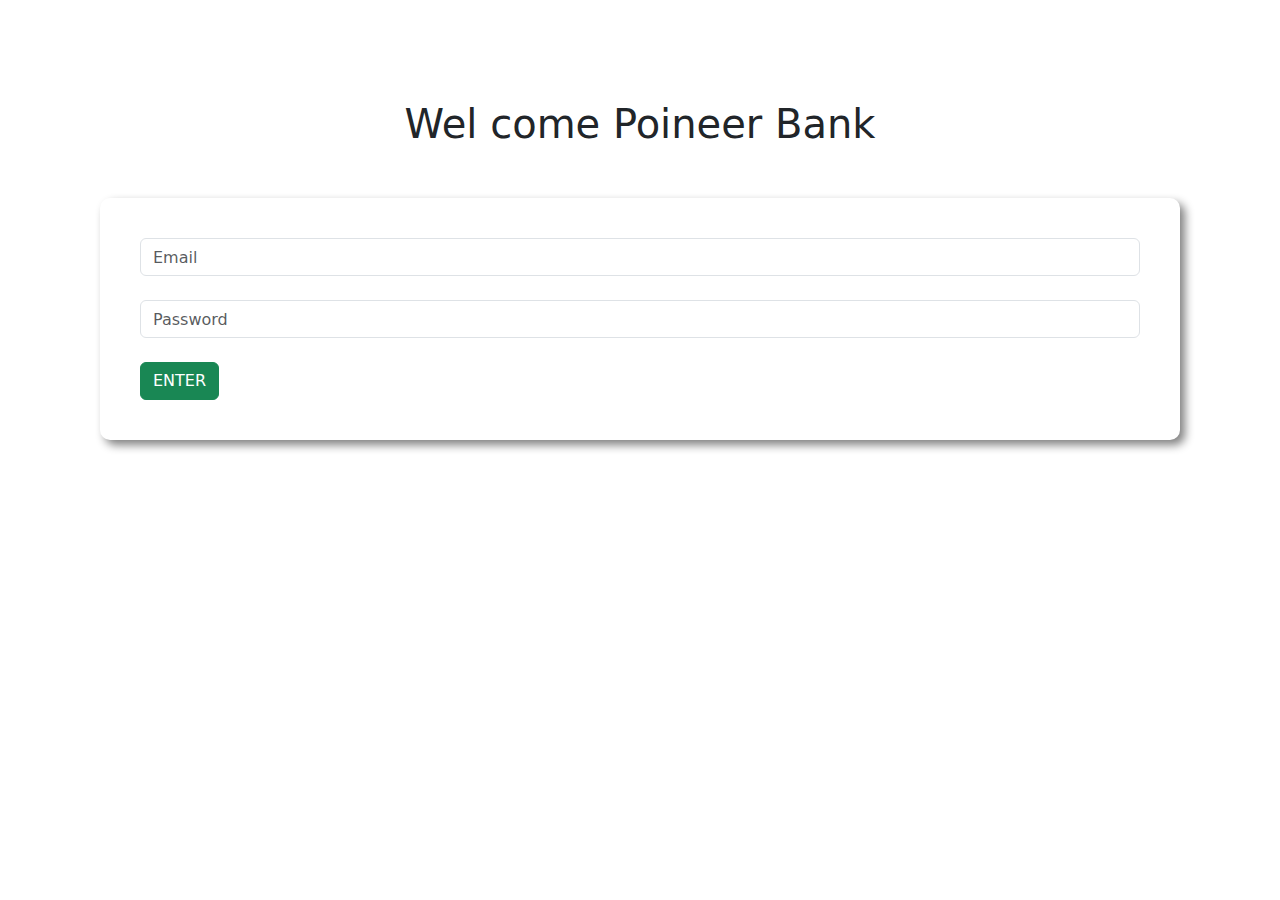
<file: index.html>
<!DOCTYPE html>
<html lang="en">
<head>
  <meta charset="UTF-8">
  <meta http-equiv="X-UA-Compatible" content="IE=edge">
  <meta name="viewport" content="width=device-width, initial-scale=1.0">
  <title>Poineer Bank</title>
  <link rel="stylesheet" href="https://cdn.jsdelivr.net/npm/bootstrap@4.4.1/dist/css/bootstrap.min.css" integrity="sha384-Vkoo8x4CGsO3+Hhxv8T/Q5PaXtkKtu6ug5TOeNV6gBiFeWPGFN9MuhOf23Q9Ifjh" crossorigin="anonymous">
  <link rel="stylesheet" href="style.css">
  <link rel="stylesheet" href="bootstraps/css/bootstrap.min.css">
</head>
<body>
  
  <div id="login-area">
    <h1 class="text-center">Wel come Poineer Bank</h1>
    <div class="submit-area">
      <input type="text" class="form-control" placeholder="Email">
      <br>
      <input type="password"  class="form-control" placeholder="Password">
      <br>
      <button id="login" class="btn btn-success">ENTER</button>
    </div>
  </div>
  <div id="transition-area">
    <div class="row">
      <div class="col-md-4 ">
        <div class="deposit status">
          <h5>Deposit</h5>
        <h2>$ <span id="currentDeposit">00</span></h2>
        </div>
      </div>
      <div class="col-md-4 ">
       <div class="withdraw status">
        <h5>Withdraw</h5>
        <h2>$<span id="currentWithdraw">00</span></h2>
       </div>
      </div>
      <div class="col-md-4 ">
        <div class="balance status">
          <h5>Balance</h5>
        <h2>$<span id="currentBalance">1240</span></h2>
        </div>
      </div>
    </div>
    <div class="row">
      <div class="col-md-6">
       <div class="submit-area">
        <h4>Deposit</h4>
        <input id="depositAmount" type="text" class="form-control" placeholder="$ you want to amount deposit">
        <br>
        <button id="addDeposit" class="btn btn-success"> Deposit</button>
       </div>
      </div>
      <div class="col-md-6">
        <div class="submit-area">
          <h4>Withdraw</h4>
        <input id="withdrawAmount" type="text" class="form-control" placeholder="$ you want to amount withdraw">
        <br>
        <button  id="addWithdraw"class="btn btn-success">Withdraw</button>
        </div>
      </div>
    </div>
  </div>
  <script>
    //login button event handler
    const loginBtn=document.getElementById("login");
    loginBtn.addEventListener("click", function(){
   const loginArea = document.getElementById("login-area");
   loginArea.style.display="none";
   const transitionArea=document.getElementById("transition-area");
   transitionArea.style.display="block"       
    })
    //deposit button event handler
    const depositBtn=document.getElementById("addDeposit");
    depositBtn.addEventListener("click",function(){
          const depositNumber=getInputNumber("depositAmount");
          if(depositNumber < 0){
            alert("Deposit Number Cannot be Positive");
          }
          else{
      // const depositAmount=document.getElementById("depositAmount").value;
      // const depositNumber =parseFloat(depositAmount);

      // const currentDeposit=document.getElementById("currentDeposit").innerText;
      // const currentDepositNumber=parseFloat(currentDeposit);
      // const totalDeposit= depositNumber+ currentDepositNumber;
      // document.getElementById("currentDeposit").innerText=totalDeposit;

      // const currentBalance =document.getElementById("currentBalance").innerText;
      // const currentBalanceNumber=parseFloat(currentBalance);
      // const totalBalance=depositNumber+currentBalanceNumber;
      // document.getElementById("currentBalance").innerText=totalBalance;
          updateSpanText("currentDeposit",depositNumber);
         updateSpanText("currentBalance",depositNumber);
      document.getElementById("depositAmount").value="";
          }
    })
    //Withdraw button event handler
    const withdrawBtn=document.getElementById("addWithdraw");
    withdrawBtn.addEventListener("click",function(){
     const withdrawNumber=getInputNumber("withdrawAmount")
     updateSpanText("currentWithdraw",withdrawNumber);
     updateSpanText("currentBalance", -1*withdrawNumber)
     document.getElementById("withdrawAmount").value="";
    })

    function getInputNumber(id){
      const Amount=document.getElementById(id).value;
      const AmountNumber=parseFloat(Amount);
      return AmountNumber;
    }


    function updateSpanText(id,depositNumber){
      const current =document.getElementById(id).innerText;
      const currentNumber=parseFloat(current);
      const totalAmount=depositNumber+currentNumber;
      document.getElementById(id).innerText=totalAmount;
    }
  </script>
</body>
</html>
</file>
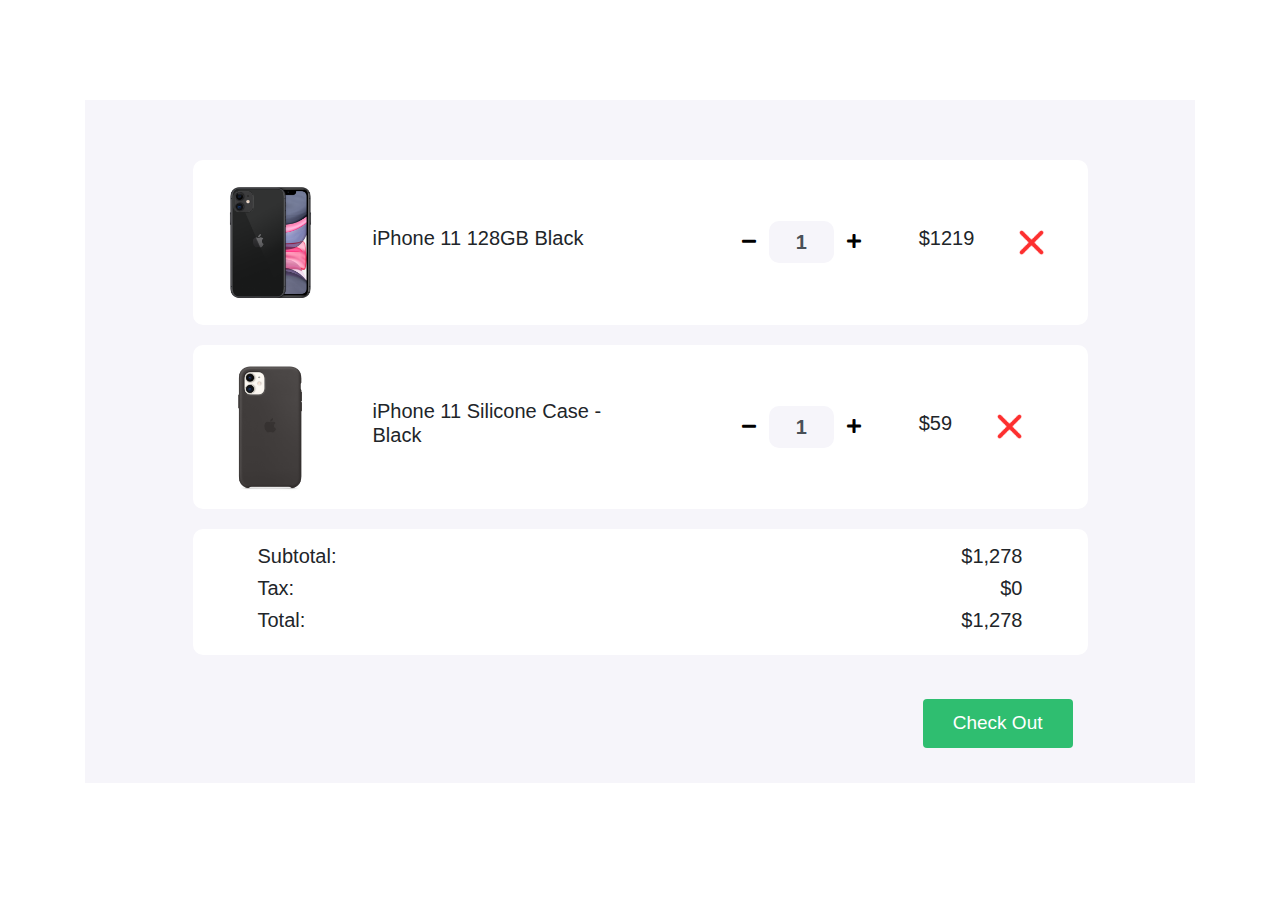
<file: shopping-cart/index.html>
<!DOCTYPE html>
<html>

<head>
   <title>Shopping Cart</title>
   <meta charset="utf-8">
   <meta name="viewport" content="width=device-width, initial-scale=1">
   <link rel="stylesheet" href="https://maxcdn.bootstrapcdn.com/bootstrap/4.0.0/css/bootstrap.min.css">
   <link href="https://cdnjs.cloudflare.com/ajax/libs/font-awesome/5.11.2/css/all.css" rel="stylesheet" />
   <link href="style.css" rel="stylesheet">
</head>

<body>

   <section>
      <div class="container">
         <div class="cart">
            <div class="col-md-12 col-lg-10 mx-auto">
               <div class="cart-item">
                  <div class="row">
                     <div class="col-md-7 center-item">
                        <img src="images/product-1.png" alt="">
                        <h5>iPhone 11 128GB Black</h5>
                     </div>

                     <div class="col-md-5 center-item">
                        <div class="input-group number-spinner">
                           <button id="phone-decrease"class="btn btn-default"><i class="fas fa-minus"></i></button>
                           <input id="phone-count" type="text" class="form-control text-center" value="1">
                           <button id="phone-increase" class="btn btn-default"><i class="fas fa-plus"></i></button>
                        </div>
                        <h5 id="phone-total">$1219</h5>
                        <img src="images/remove.png" alt="" class="remove-item">
                     </div>
                  </div>
               </div>

               <div class="cart-item">
                  <div class="row">
                     <div class="col-md-7 center-item mx-auto">
                        <img src="images/product-2.png" alt="">
                        <h5>iPhone 11 Silicone Case - Black</h5>
                     </div>
                     <div class="col-md-5 center-item">
                        <div class="input-group number-spinner">
                           <button id="case-decrease" class="btn btn-default"><i class="fas fa-minus"></i></button>
                           <input id="case-count" type="text" class="form-control text-center" value="1">
                           <button id="case-increase" class="btn btn-default"><i class="fas fa-plus"></i></button>

                        </div>
                        <h5 id="case-total">$59</h5>
                        <img src="images/remove.png" alt="" class="remove-item">
                     </div>
                  </div>
               </div>

               <div class="cart-item">
                  <div class="row">

                     <div class="col-md-8">
                        <h5>Subtotal: </h5>
                        <h5>Tax:</h5>
                        <h5>Total:</h5>
                     </div>

                     <div class="col-md-4 status">
                        <h5 id="total-price">$1,278</h5>
                        <h5 id="tax-amount">$0</h5>
                        <h5 id="grand-total">$1,278</h5>
                     </div>
                  </div>
               </div>
               <div class="col-md-12 pt-4 pb-4">
                  <button type="button" class="btn btn-success check-out">Check Out</button>
               </div>
            </div>
         </div>
      </div>
      <script>
         document.getElementById('case-increase').addEventListener('click',function(){
           handelProductChange(true);
         });
         document.getElementById('case-decrease').addEventListener('click',function(){
            handelProductChange(false);
         });
         function handelProductChange(isIncrease){
            const caseInput=document.getElementById('case-count');
            const caseCount=parseInt(caseInput.value);
            //const caseNewCount=caseCount-1;
            let caseNewCount=caseCount;
            if(isIncrease==true){
               caseNewCount=caseCount+1; 
            }
            if(isIncrease==false && caseCount>0){
               caseNewCount=caseCount-1;
            }
            caseInput.value=caseNewCount;
             const caseTotal=caseNewCount*59;
             document.getElementById('case-total').innerText= '$' + caseTotal;
         }




         document.getElementById('phone-increase').addEventListener('click',function(){
           handelPhoneChange(true);
         });
         document.getElementById('phone-decrease').addEventListener('click',function(){
            handelPhoneChange(false);
         });
         function handelPhoneChange(isIncrease){
            const phoneInput=document.getElementById('phone-count');
            const phoneCount=parseInt(phoneInput.value);
            //const caseNewCount=caseCount-1;
            let phoneNewCount=phoneCount;
            if(isIncrease==true){
               phoneNewCount=phoneCount+1; 
            }
            if(isIncrease==false && phoneCount>0){
               phoneNewCount=phoneCount-1;
            }
            phoneInput.value=phoneNewCount;
             const phoneTotal=phoneNewCount*1219;
             document.getElementById('phone-total').innerText= '$' + phoneTotal;
             calculateTotal();
         
            }
         function calculateTotal(){
         //  const phoneInput=document.getElementById("phone-count");
         //  const phoneCount=parseInt(phoneInput.value);
            const  phoneCount=getInputValue('phone');


         //  const caseInput=document.getElementById("case-count");
         //  const caseCount=parseInt(caseInput.value);
            const caseCount=getInputValue('case');


            const totalPrice=phoneCount * 1219 + caseCount*59;
            document.getElementById('total-price').innerText='$'+ totalPrice;
         
            const tax=Math.round(totalPrice * 0.1);
            document.getElementById('tax-amount').innerText='$' + tax;
            const grandTotal=totalPrice+tax;
            document.getElementById('grand-total').innerText='$'+ grandTotal;
         }


         function getInputValue(product){
            const productInput=document.getElementById(product +'-count');
          const productCount=parseInt(productInput.value);
          return productCount;
         }
         // document.getElementById('case-increase').addEventListener('click',function(){
         //    const caseInput=document.getElementById('case-count');
         //    const caseCount=parseInt(caseInput.value);
         //    const caseNewCount=caseCount+1;
         //    caseInput.value=caseNewCount;
         //     const caseTotal=caseNewCount*59;
         //     document.getElementById('case-total').innerText= '$' + caseTotal;
         // })
         // document.getElementById('case-decrease').addEventListener('click',function(){
         //    const caseInput=document.getElementById('case-count');
         //    const caseCount=parseInt(caseInput.value);
         //    const caseNewCount=caseCount-1;
         //    caseInput.value=caseNewCount;
         //     const caseTotal=caseNewCount*59;
         //     document.getElementById('case-total').innerText= '$' + caseTotal;
         // })
      </script>
   </section>
</body>

</html>
</file>
<file: style.css>
body {
padding: 100px;
}
.submit-area{
  margin-top: 50px;
  padding: 40px;
  border-radius: 10px;
  box-shadow :5px 5px 10px grey;
}
button{
  display: none;
}
#transition-area{
display: none;
}
.deposit {
  background-color: slateblue;
}
.withdraw {
  background-color: lightsalmon; 
}
.balance {
  background-color: orange;
}
.status{
  margin: 0px 20px;
  color:white;
  padding: 20px;
  border-radius: 10px;
}
</file>
<file: shopping-cart/style.css>
body{
	background: #fff;
}
.cart{
	margin: 100px 0;
	background-color: #F6F5FA;;
	padding: 60px 0;
}
.total-price{
	padding-bottom: 15px;
}
.cart-item{
	background-color: #fff;
	border-radius: 10px;
	padding: 15px 20px;
	margin-bottom: 20px;
}
.center-item{
    display: flex;
    align-items: center;
    justify-content: flex-start;
}
.cart-item img{
	width: 115px;
}
.cart-item h5{
    padding: 0 45px;
}
.cart-item .remove-item{
	width: 25px!important;
}
.btn-default{
	background-color: #fff;
}
.cart-item .form-control{
	background-color: #F6F5FA;
	border: none;
    width: 65px;
    border-radius: 10px!important;
    font-weight: 700;
    font-size: 20px;
}
.input-group{
	width: unset;
}
.status{
	text-align: right;
}
.check-out{
    float: right;
    padding: 10px 30px;
	font-size: 19px;
	background-color: #2FBE70;
	border: none;
}
</file>
